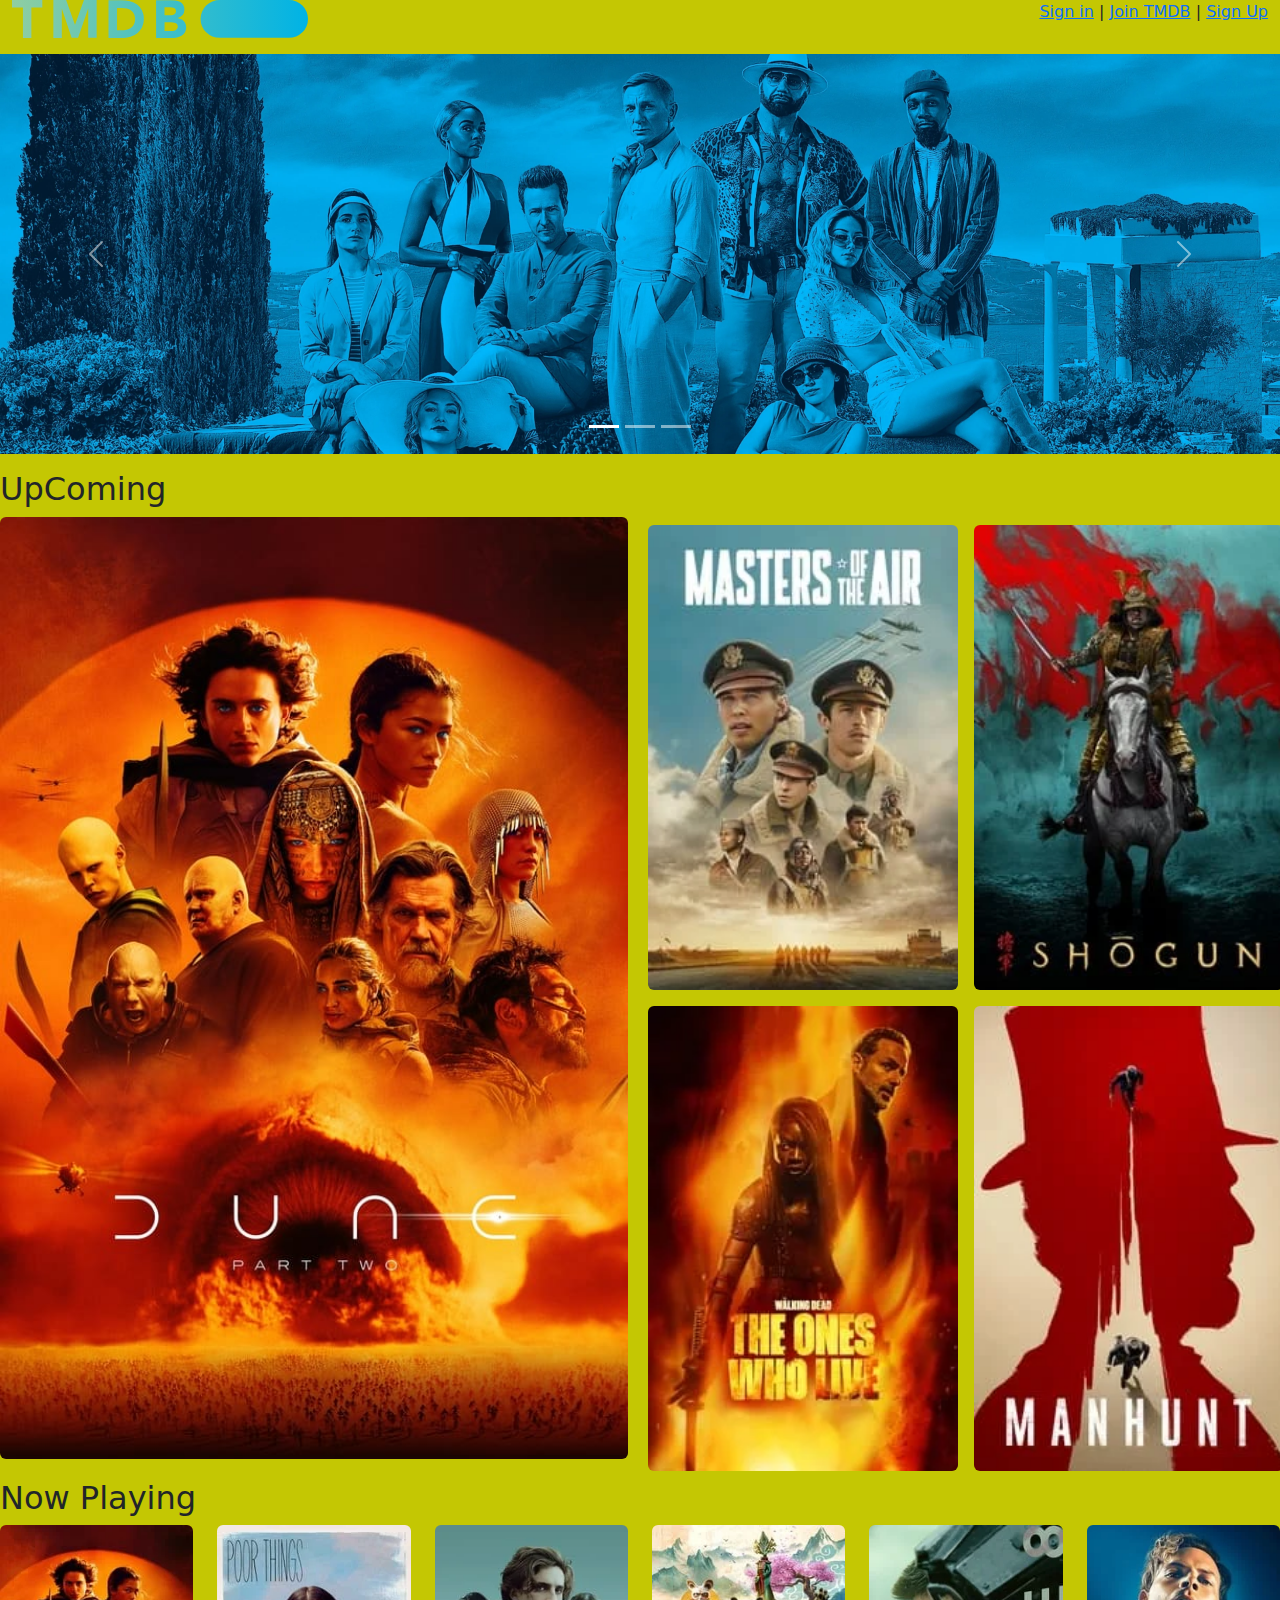
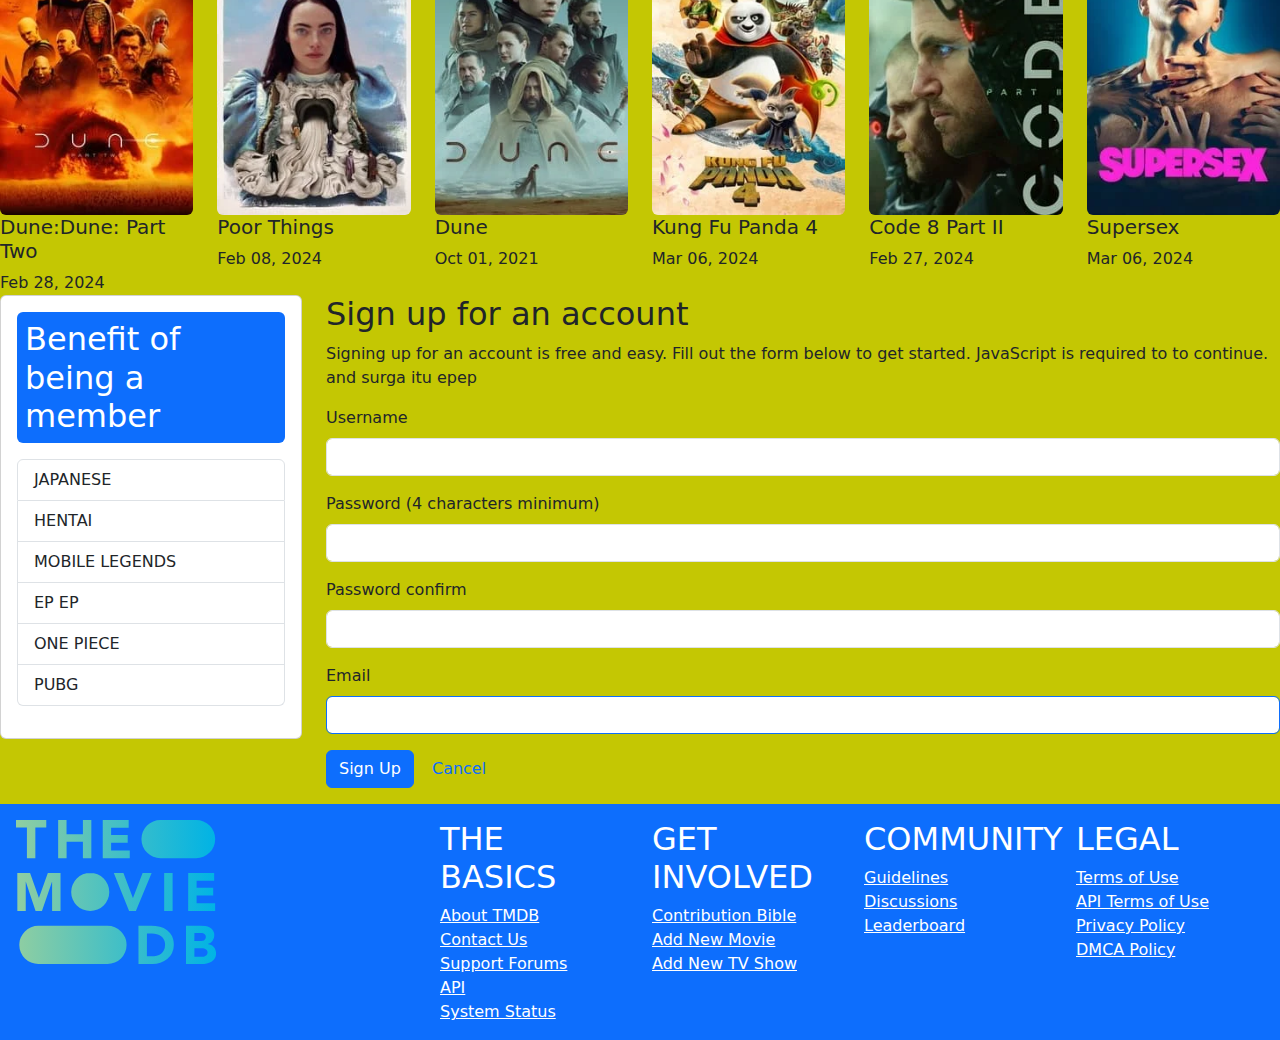
<file: bs/index.html>
<!DOCTYPE html>
<html lang="en">

<head>
    <meta charset="UTF-8">
    <meta name="viewport" content="width=device-width, initial-scale=1.0">
    <title>The Movie</title>
    <!-- link -->
    <link href="https://cdn.jsdelivr.net/npm/bootstrap@5.3.3/dist/css/bootstrap.min.css" rel="stylesheet"
        integrity="sha384-QWTKZyjpPEjISv5WaRU9OFeRpok6YctnYmDr5pNlyT2bRjXh0JMhjY6hW+ALEwIH" crossorigin="anonymous" />

    <script src="https://cdn.jsdelivr.net/npm/bootstrap@5.3.3/dist/js/bootstrap.bundle.min.js"></script>
</head>


<body>
    <div class="container-fluid">
        <div class="row">
            <!-- logo -->
            <div class="col-lg-3">
                <img src="img/logo.svg" alt="" class="img-responsive" />
            </div>
            <!-- link navigasi -->
            <div class="col-lg-9 text-end">
                <a href="#" class="link-primary">Sign in</a> |
                <a href="#" class="link-primary">Join TMDB</a> |
                <a href="#" class="link-primary">Sign Up</a>
            </div>
        </div>
    </div>

    <!-- Carousel -->
    <div id="demo" class="mt-3 carousel slide" data-bs-ride="carousel">

        <!-- Indicators/dots -->
        <div class="carousel-indicators">
            <button type="button" data-bs-target="#demo" data-bs-slide-to="0" class="active"></button>
            <button type="button" data-bs-target="#demo" data-bs-slide-to="1"></button>
            <button type="button" data-bs-target="#demo" data-bs-slide-to="2"></button>
        </div>

        <!-- The slideshow/carousel -->
        <div class="carousel-inner">
            <div class="carousel-item active">
                <img src="img/ban.jpg" alt="Los Angeles" class="d-block" style="width:100%">
            </div>
            <div class="carousel-item">
                <img src="img/ban18.jpg" alt="Chicago" class="d-block" style="width:100%">
            </div>
            <div class="carousel-item">
                <img src="img/ban17.webp" alt="New York" class="d-block" style="width:100%">
            </div>
        </div>

        <!-- Left and right controls/icons -->
        <button class="carousel-control-prev" type="button" data-bs-target="#demo" data-bs-slide="prev">
            <span class="carousel-control-prev-icon"></span>
        </button>
        <button class="carousel-control-next" type="button" data-bs-target="#demo" data-bs-slide="next">
            <span class="carousel-control-next-icon"></span>
        </button>
    </div>

    <!-- <div class="row mt-3"> -->
    <!-- <div class="row"> -->
    <!-- <div class="col-lg-12"> -->
    <!-- img BANNER -->
    <!-- <img src="img/ban.jpg" alt="" class="img-fluid" /> -->
    <!-- </div> -->
    <!-- </div> -->
    <!-- </div> -->

    <h2 class="mt-3">UpComing</h2>
    <div class="row">
        <div class="col-lg-6">
            <img src="img/ban8.jpg" alt="" class="d-block w-100 rounded">
        </div>

        <div class="col-lg-6 col-sm-12">
            <div class="row">
                <div class="col-lg-6 p-2 col-sm-6">
                    <img src="img/ban7.jpg" alt="" class="d-block w-100 rounded" />
                </div>
                <div class="col-lg-6 p-2 col-sm-6">
                    <img src="img/ban9.jpg" alt="" class="d-block w-100 rounded" />
                </div>
                <div class="col-lg-6 p-2 col-sm-6">
                    <img src="img/ban10.jpg" alt="" class="d-block w-100 rounded" />
                </div>
                <div class="col-lg-6 p-2 col-sm-6">
                    <img src="img/ban11.jpg" alt="" class="d-block w-100 rounded" />
                </div>
            </div>
        </div>
    </div>


    <h2>Now Playing</h2>
    <div class="row">
        <div class="col-lg-2 col-sm-4">
            <img src="img/ban1.jpg" alt="" class="d-block w-100 rounded">
            <h5>Dune:Dune: Part Two</h5>
            Feb 28, 2024
        </div>
        <div class="col-lg-2 col-sm-4">
            <img src="img/ban2.jpg" alt="" class="d-block w-100 rounded">
            <h5>Poor Things</h5>
            Feb 08, 2024
        </div>
        <div class="col-lg-2 col-sm-4">
            <img src="img/ban3.jpg" alt="" class="d-block w-100 rounded">
            <h5>Dune</h5>
            Oct 01, 2021
        </div>
        <div class="col-lg-2 col-sm-4">
            <img src="img/ban4.jpg" alt="" class="d-block w-100 rounded">
            <h5>Kung Fu Panda 4</h5>
            Mar 06, 2024
        </div>
        <div class="col-lg-2 col-sm-4">
            <img src="img/ban5.jpg" alt="" class="d-block w-100 rounded">
            <h5>Code 8 Part II</h5>
            Feb 27, 2024
        </div>
        <div class="col-lg-2 col-sm-4">
            <img src="img/ban6.jpg" alt="" class="d-block w-100 rounded">
            <h5>Supersex</h5>
            Mar 06, 2024
        </div>
    </div>
    <!-- akhir now playing -->

    <!-- awal sign up -->
    <div class="row">
        <div class="col-lg-3">
            <!-- teks benefit -->
            <div class="card">
                <div class="card-body">
                    <h2 class="bg-primary rounded text-white p-2">Benefit of being a member</h2>
                    <p class="cart-text">
                    <ul class="list-group">
                        <li class="list-group-item">JAPANESE</li>
                        <li class="list-group-item">HENTAI</li>
                        <li class="list-group-item">MOBILE LEGENDS</li>
                        <li class="list-group-item">EP EP</li>
                        <li class="list-group-item">ONE PIECE</li>
                        <li class="list-group-item">PUBG</li>
                    </ul>
                    </p>
                </div>
            </div>



        </div>
        <div class="col-lg-9">
            <!-- form sign up -->
            <h2>Sign up for an account</h2>
            <p>
                Signing up for an account is free and easy. Fill out the form below to get started. JavaScript is
                required to to continue.
                and surga itu epep
            </p>

            <form action="">
                <div class="mb-3">
                    <label for="" class="form-label">Username</label>
                    <input type="username" class="form-control" />
                </div>

                <div class="mb-3">
                    <label for="" class="form-label">Password (4 characters minimum)</label>
                    <input type="password" class="form-control" />
                </div>

                <div class="mb-3">
                    <label for="" class="form-label">Password confirm</label>
                    <input type="password" class="form-control" />
                </div>

                <div class="mb-3">
                    <label for="" class="form-label">Email</label>
                    <input type="email" class="form-control border border-primary" />
                </div>

                <button class="btn btn-primary">Sign Up</button>
                <button class="btn btn-default text-primary">Cancel</button>
            </form>

        </div>
    </div>
    <!-- akhir sign up -->

    <!-- awal footer -->
    <div class="row bg-primary mt-3 text-white p-3">
        <div class="col-lg-4">
            <img src="img/logo2.svg" alt="" class="d-block w-50" />
        </div>
        <div class="col-lg-2">
            <h2>THE BASICS</h2>
            <a href="#" class="text-white">About TMDB</a>       <br>
            <a href="#" class="text-white">Contact Us</a>       <br>
            <a href="#" class="text-white">Support Forums</a>   <br>
            <a href="#" class="text-white">API</a>              <br>
            <a href="#" class="text-white">System Status</a>    <br>
            

        </div>
        <div class="col-lg-2">
            <h2>GET INVOLVED</h2>
            <a href="#" class="text-white">Contribution Bible</a>   <br>
            <a href="#" class="text-white">Add New Movie</a>        <br>
            <a href="#" class="text-white">Add New TV Show</a>      <br>
           

        </div>
        <div class="col-lg-2">
            <h2>COMMUNITY</h2>
            <a href="#" class="text-white">Guidelines</a>   <br>
            <a href="#" class="text-white">Discussions</a>  <br>
            <a href="#" class="text-white">Leaderboard</a>  <br>
          
        </div>
        <div class="col-lg-2">
            <h2>LEGAL</h2>
            <a href="#" class="text-white">Terms of Use</a>         <br>
            <a href="#" class="text-white">API Terms of Use</a>     <br>
            <a href="#" class="text-white">Privacy Policy</a>       <br>
            <a href="#" class="text-white">DMCA Policy</a>          <br>

        </div>
    </div>

    <!-- akhir footer -->

</body>
<style>
    body {
        background-color: rgb(196, 199, 3);
    }
</style>

</html>
</file>
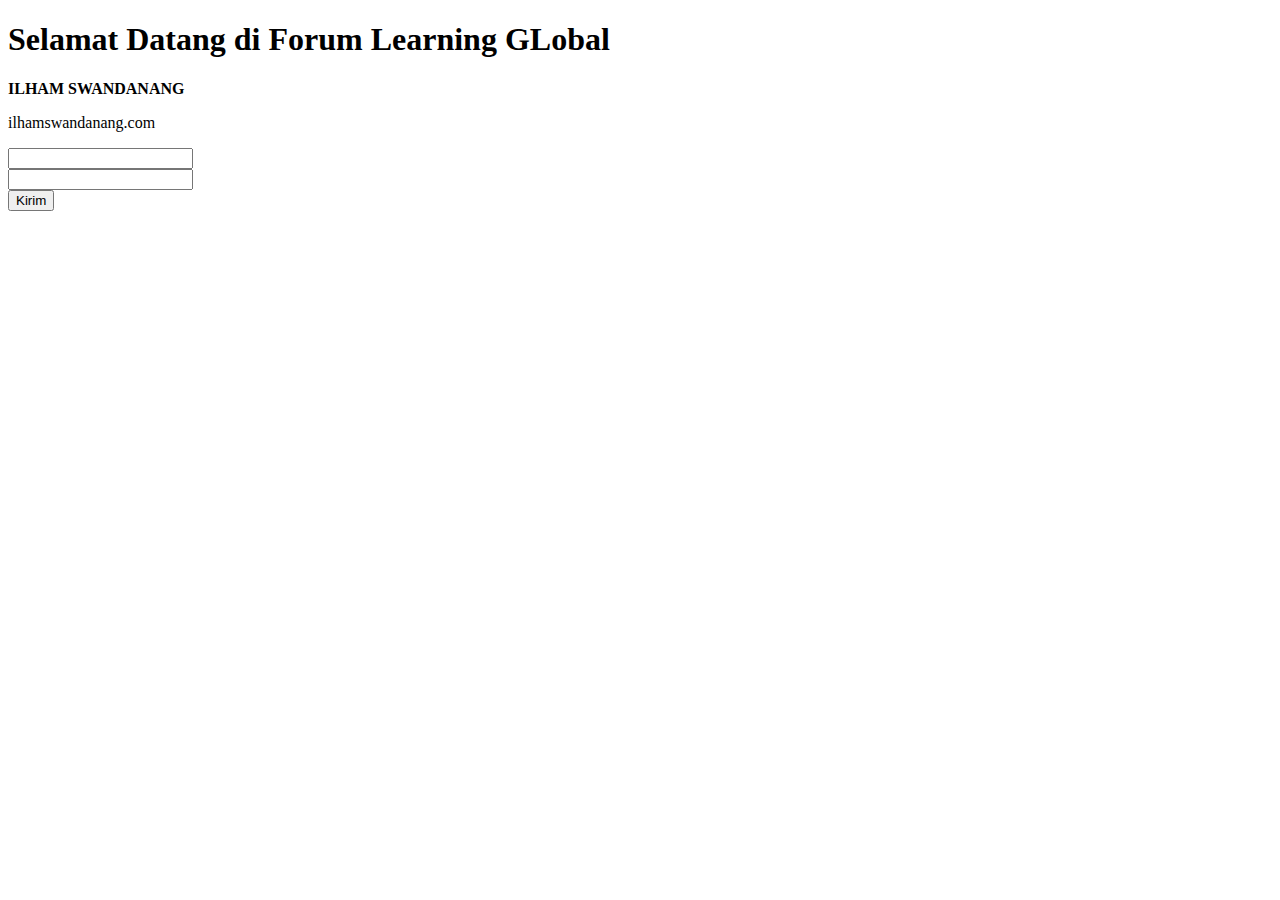
<file: javascript/index.html>
<!DOCTYPE html>
<html lang="en">
<head>
    <meta charset="UTF-8">
    <meta name="viewport" content="width=device-width, initial-scale=1.0">
    <title>Javascript</title>
</head>
<body>
    <h1 id="welcome"></h1>
    <p id="nama"></p>
    <p id="email"></p>

    <!-- formulir -->
    <input type="text" name="" id="txtNama"> <br>
    <input type="text" name="" id="txtEmail"> <br>
    <button id="btnKirim" onclick="tampil()">Kirim</button>



    <!-- panggil scriptjs -->
    <script src="script.js"></script>
</body>
</html>
</file>
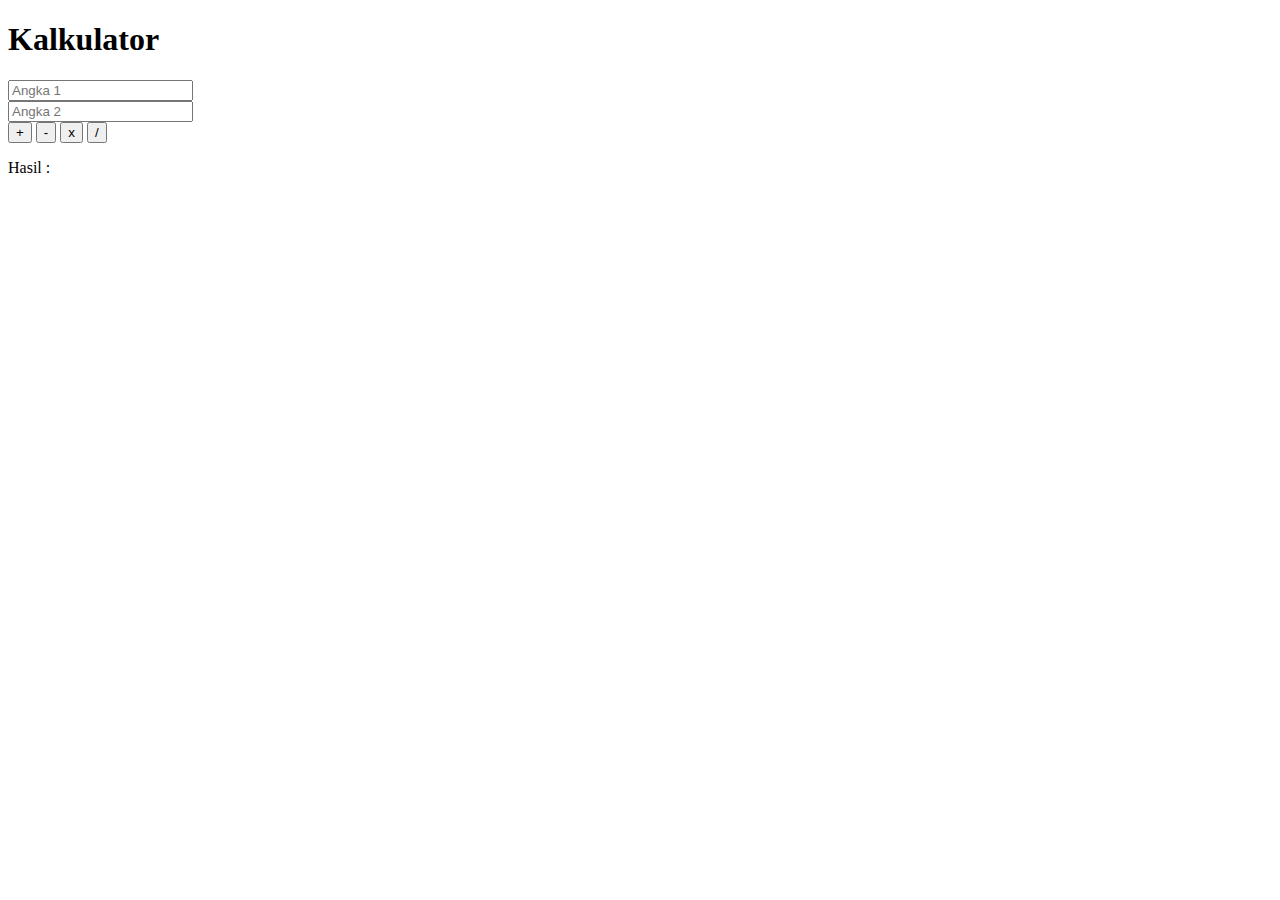
<file: latihan1/index.html>
<!DOCTYPE html>
<html lang="en">
<head>
    <meta charset="UTF-8">
    <meta name="viewport" content="width=device-width, initial-scale=1.0">
    <title>Calculator</title>

</head>
<body>
    <h1>Kalkulator</h1>
    <input type="text" id="angka1" placeholder="Angka 1" /> <br />
    <input type="text" id="angka2" placeholder="Angka 2" /> <br />

    <!-- <button onclick="getTambah()">+</button>
    <button onclick="getKurang()">-</button>
    <button onclick="getKali()">x</button>
    <button onclick="getBagi()">/</button>
    <br /> -->

    <button onclick="hitung('tambah')">+</button>
    <button onclick="hitung('kurang')">-</button>
    <button onclick="hitung('kali')">x</button>
    <button onclick="hitung('bagi')">/</button>
    <br />

    <p>Hasil : <label id="hasil"></label></p>

    <!-- panggil scriptjs -->
    <script src="script.js"></script>
</body>
</html>
</file>
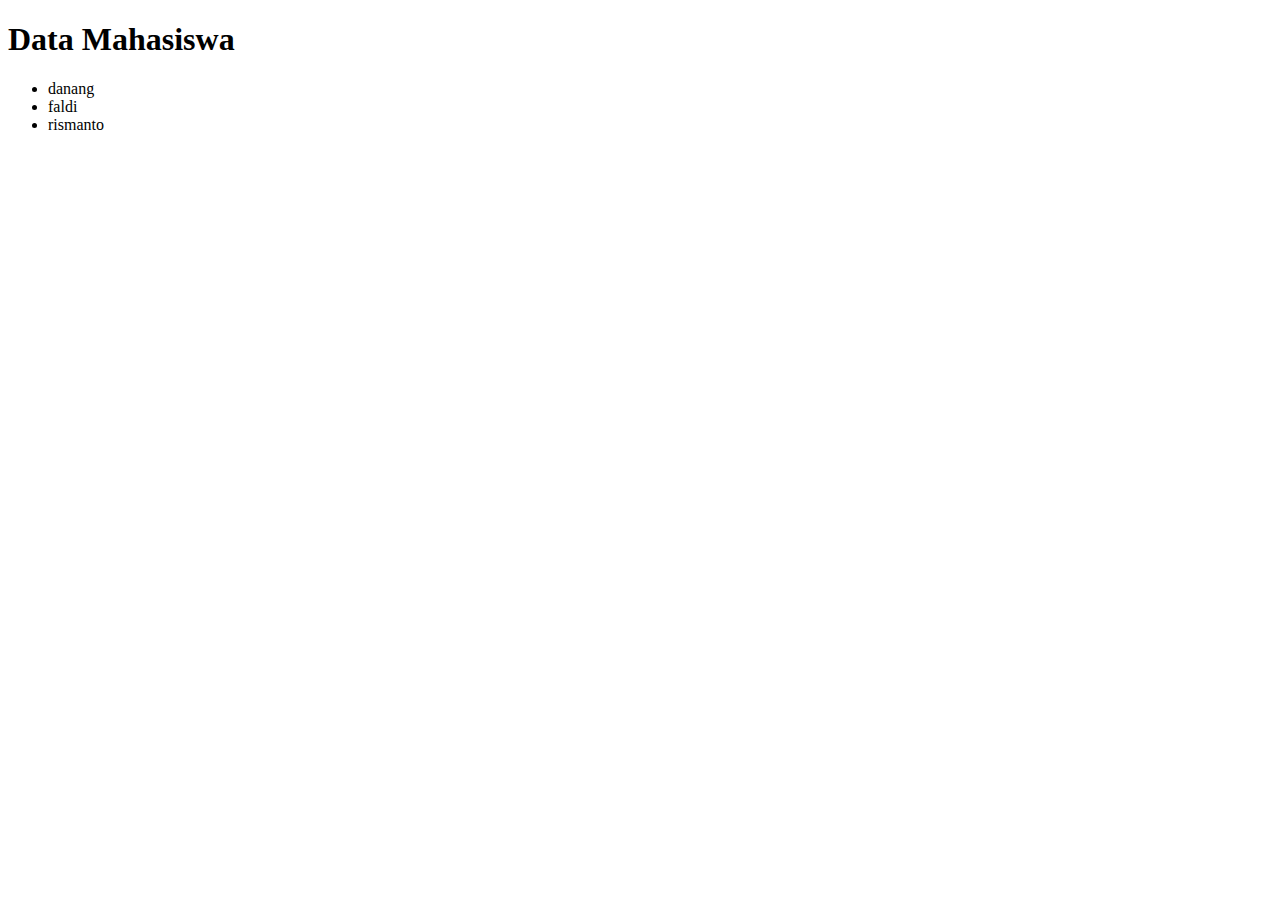
<file: latihan2/index.html>
<!DOCTYPE html>
<html lang="en">
<head>
    <meta charset="UTF-8">
    <meta name="viewport" content="width=device-width, initial-scale=1.0">
    <title>Array</title>
</head>
<body>
    <h1>Data Mahasiswa</h1>
    <ul id="listMhs"></ul>

    <script src="script.js"></script>
</body>
</html>
</file>
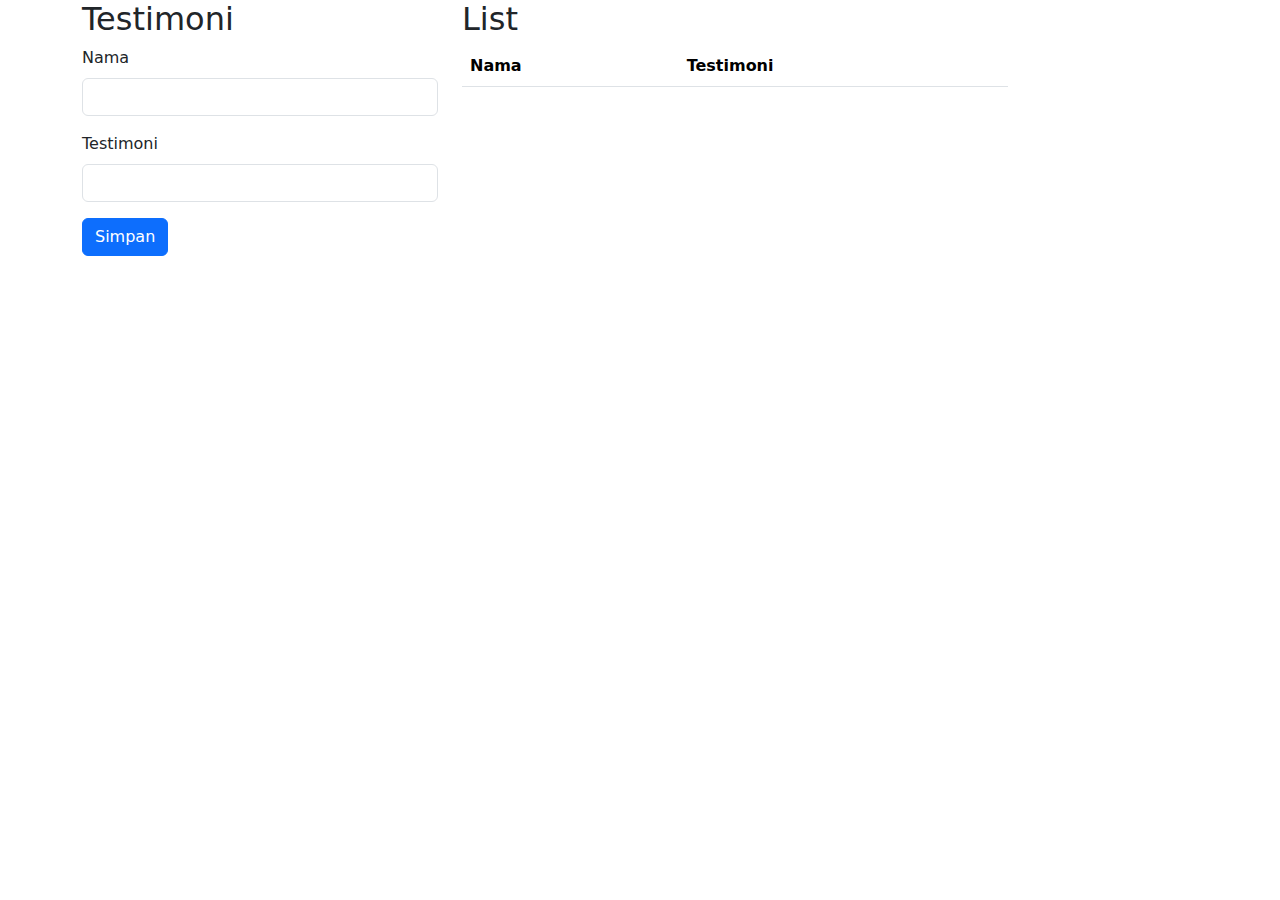
<file: latihanTestimoni/index.html>
<!DOCTYPE html>
<html lang="en">
<head>
    <meta charset="UTF-8">
    <meta name="viewport" content="width=device-width, initial-scale=1.0">
    <title>Testimoni</title>

    <link 
        href="https://cdn.jsdelivr.net/npm/bootstrap@5.3.3/dist/css/bootstrap.min.css" 
        rel="stylesheet" 
        integrity="sha384-QWTKZyjpPEjISv5WaRU9OFeRpok6YctnYmDr5pNlyT2bRjXh0JMhjY6hW+ALEwIH" 
        crossorigin="anonymous"
    />
</head>
<body>

    <div class="container">
        <div class="row">
            <div class="col-lg-4">
                <h2>Testimoni</h2>
                <div class="mb-3">
                    <label for="" class="form-label">Nama</label>
                    <input type="text" class="form-control" id="nama">
                </div>
                <div class="mb-3">
                    <label for="" class="form-label">Testimoni</label>
                    <input type="text" class="form-control" id="testimoni">
                </div>
                <button class="btn btn-primary" id="btnSimpan">Simpan</button>
            </div>
            <div class="col-lg-6">
                <h2>List</h2>
                <!-- <ul id="list"></ul> -->
                <table class="table">
                    <thead>
                        <tr>
                            <th>Nama</th>
                            <th>Testimoni</th>
                        </tr>
                    </thead>
                    <tbody id="list"></tbody>
                </table>
            </div>
        </div>
    </div>
    <script src="script.js"></script>

</body>
 
</html>
</file>
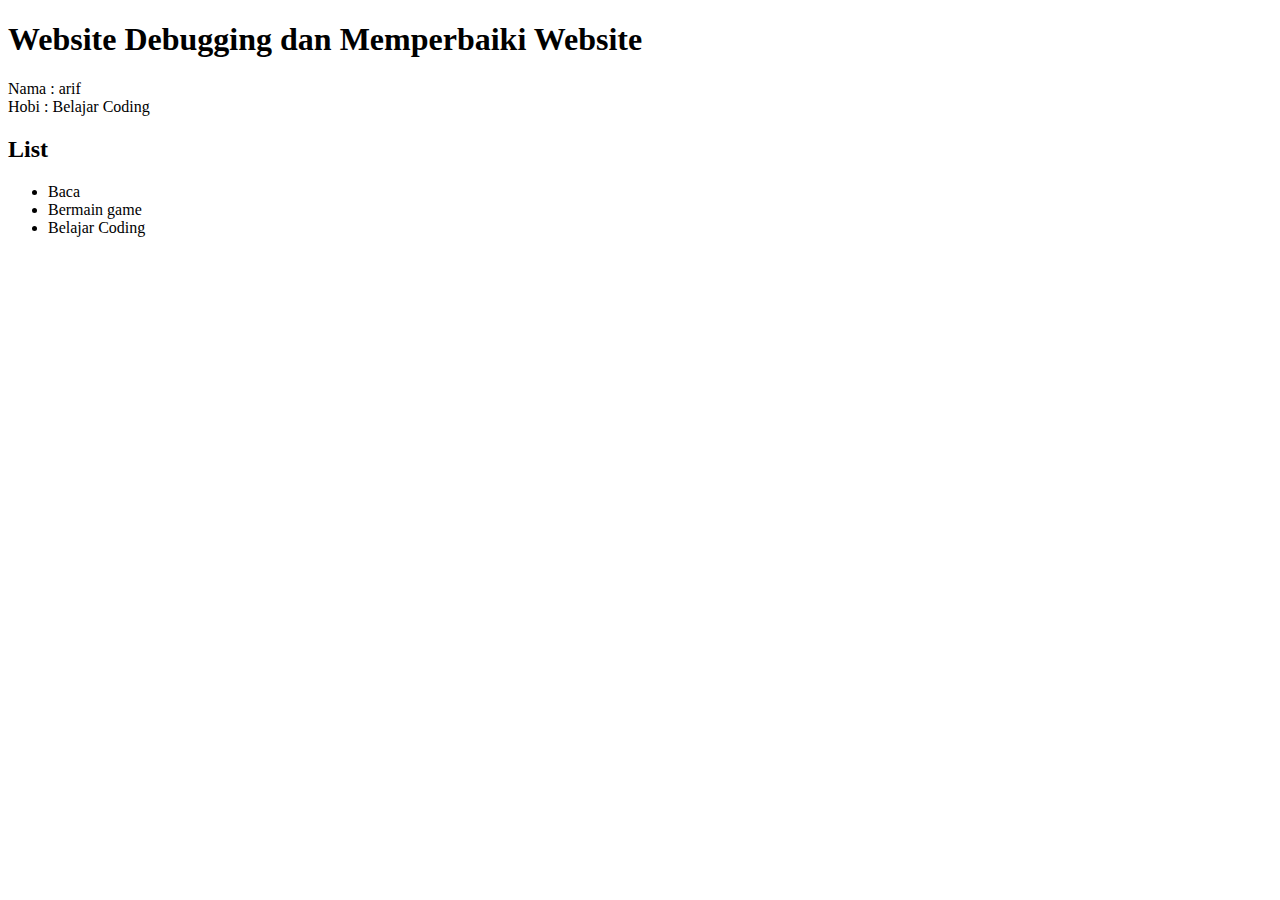
<file: Kuis1/Soal1/index.html>
<!DOCTYPE html>
<html lang="en">
<head>
    <meta charset="UTF-8">
    <meta name="viewport" content="width=device-width, initial-scale=1.0">
    <title>Soal 1</title>
</head>
<body>
    <h1>Website Debugging dan Memperbaiki Website</h1>
    <!-- Tampilkan Nama -->
    Nama : <label id="nama"></label> <br/>

    <!-- Tampilkan Hobi belajar Coding saja -->
    Hobi : <label id="hobi"></label>

    <h2>List</h2>
    <!-- Tampilkan semua hobi -->
    <ul id="listhobi"></ul>

    <script src="script.js"></script>
</body>
</html>
</file>
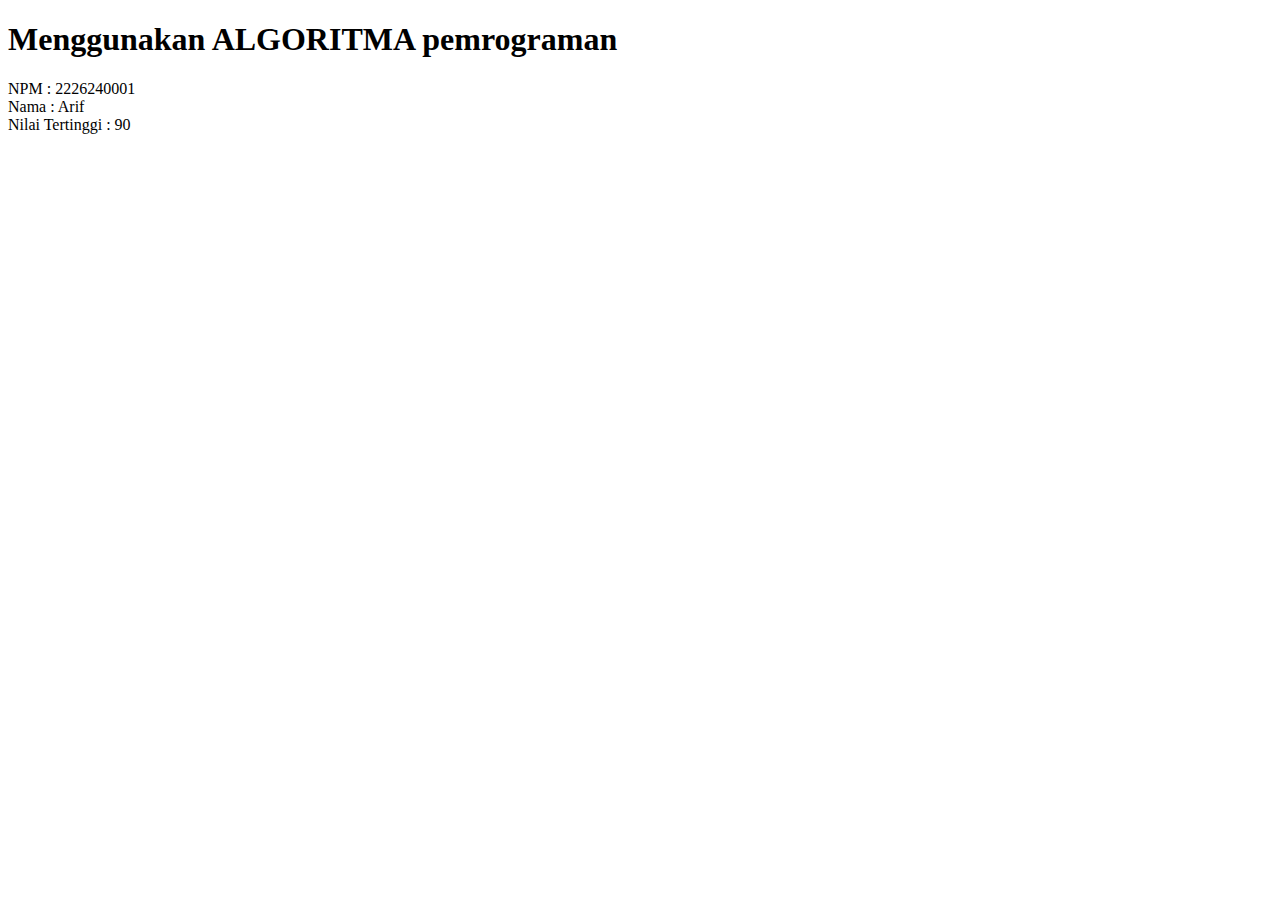
<file: Kuis1/Soal2/index.html>
<!DOCTYPE html>
<html lang="en">
<head>
    <meta charset="UTF-8">
    <meta name="viewport" content="width=device-width, initial-scale=1.0">
    <title>Soal 2</title>
</head>
<body>
    <!-- MEMAKAI ARRAY -->
    <h1>Menggunakan ALGORITMA pemrograman</h1>
    NPM : <label id="npm"></label> </br>
    Nama : <label id="nama"></label> </br>
    Nilai Tertinggi : <label id="nilaimax"></label>

    <script src="script.js"></script>
</body>
</html>
</file>
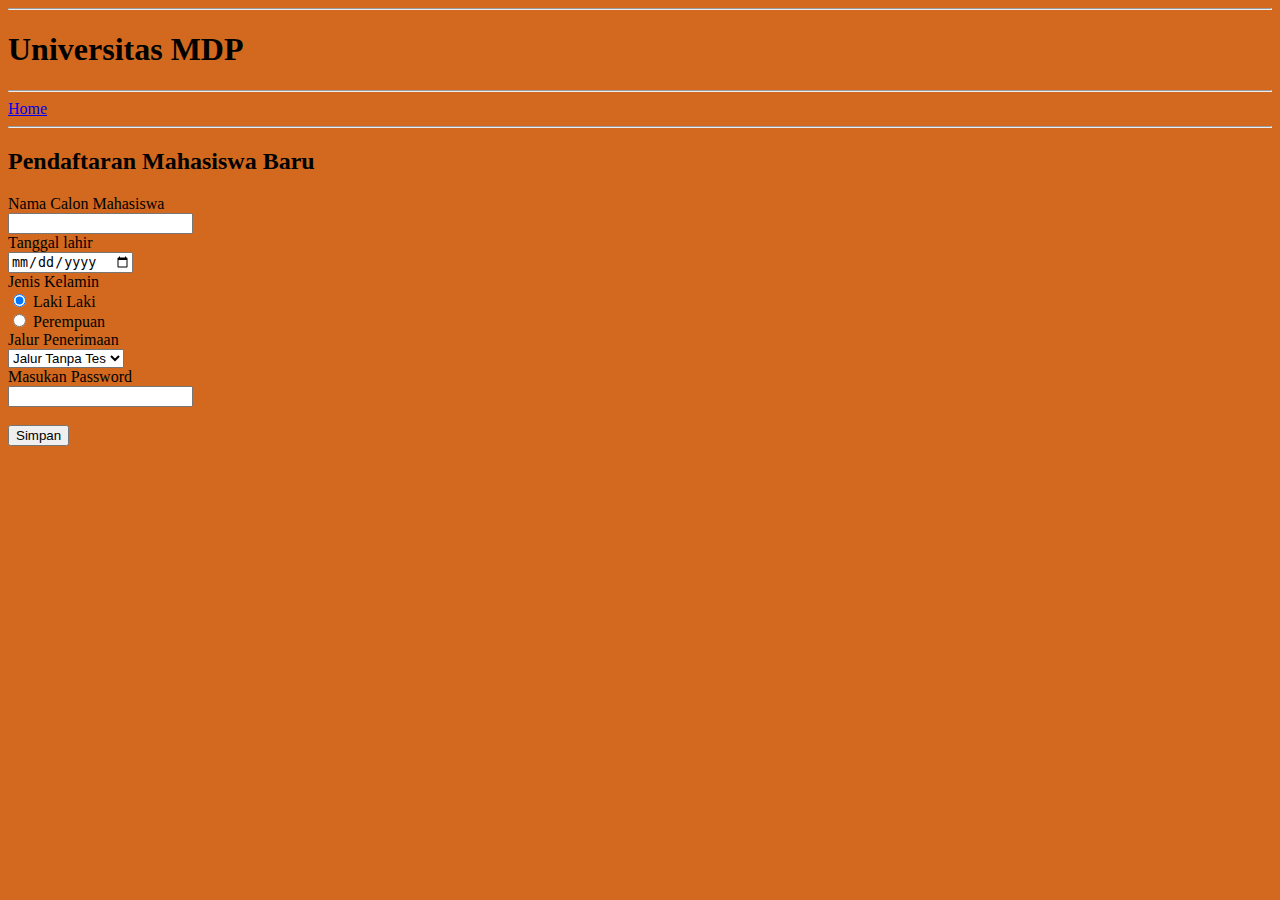
<file: daftar.html>
<!DOCTYPE html>
<html lang="en">
<head>
    <meta charset="UTF-8">
    <meta name="viewport" content="width=device-width, initial-scale=1.0">
    <title>Document</title>
</head>
<body>
    <hr>
    <h1>Universitas MDP</h1>
    <hr>
    <a href="index.html"> Home</a>
    <hr>
    <h2>Pendaftaran Mahasiswa Baru</h2>

    <!-- FORM -->
    <form action="proses.php" method="post">
        Nama Calon Mahasiswa <br>
        <input type="text" name="nama" id="nama" required /> <br />

        Tanggal lahir <br />
        <input type="date" name="tgl_lahir" id="tgl_lahir"> <br />

        Jenis Kelamin <br />
        <input type="radio" name="JK" id="JKL" value="L"  checked /> Laki Laki <br />
        <input type="radio" name="JK" id="JKP" value="P" /> Perempuan <br />

        Jalur Penerimaan <br />
        <select name="JP" id="JP">
            <option value="JTT">Jalur Tanpa Tes</option> 
            <option value="JT">Jalur Tes</option>
            <option value="Jb">Jalur Beasiswa</option>
        </select> <br />

        Masukan Password <br />
        <input type="password" name="ppp" id="ppp"> <br />
    <br>
        <button type="submit">Simpan</button>

    </form>
<style>
    body{
        background-color: chocolate;
    }
</style>

</body>
</html>
</file>
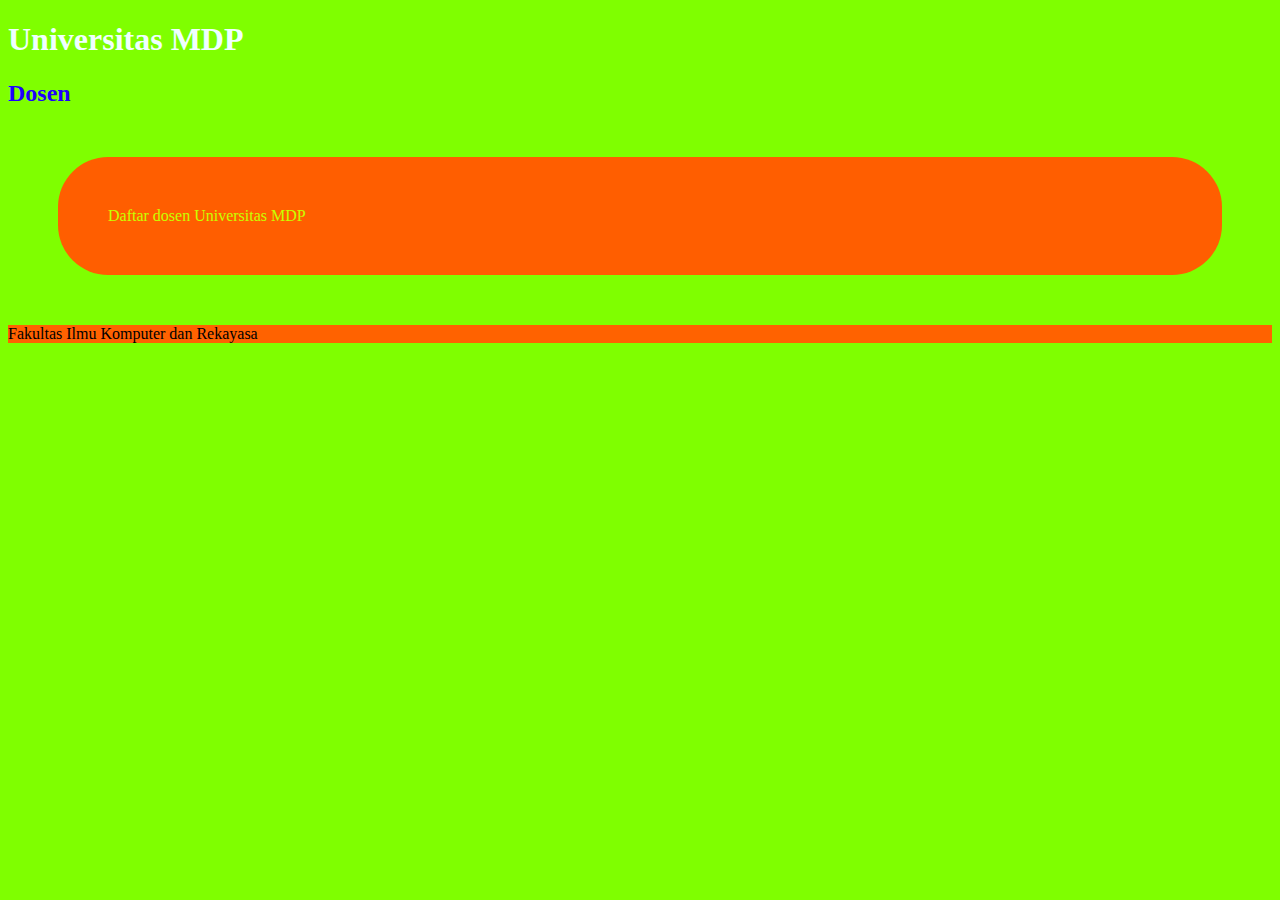
<file: dosen.html>
<!DOCTYPE html>
<html lang="en">
<head>
    <meta charset="UTF-8">
    <meta name="viewport" content="width=device-width, initial-scale=1.0">
    <title>Dosen</title>
    <!-- internal CSS -->
    <style>
        /* element selector */
        /* website color hunt */
        body{
            background-color:chartreuse;
        }

        h1{
            color:azure;
        }

        /* class selector */
        .text_danger {
            color: rgb(30, 0, 255);
        }

        .text_succes {
            color:rgb(200, 255, 0);
        }

        .bg-primary{
            background-color:rgb(255, 94, 0);
        }

        .p-1{
            padding: 50px;
        }

        .pt-1{
            padding-top: 10px;
        }
        .m-1{
            margin: 50px;
        }
        .rounded {
            border-radius: 50px;
        }
    </style>
</head>
<body>
    <h1>Universitas MDP</h1>
    <h2 class="text_danger">Dosen</h2>
    <p class="text_succes bg-primary p-1 m-1 rounded">Daftar dosen Universitas MDP</p>
    <!-- inline CSS -->
    <p style="background-color: rgb(255, 98, 0);">Fakultas Ilmu Komputer dan Rekayasa</p>
</body>
</html>
</file>
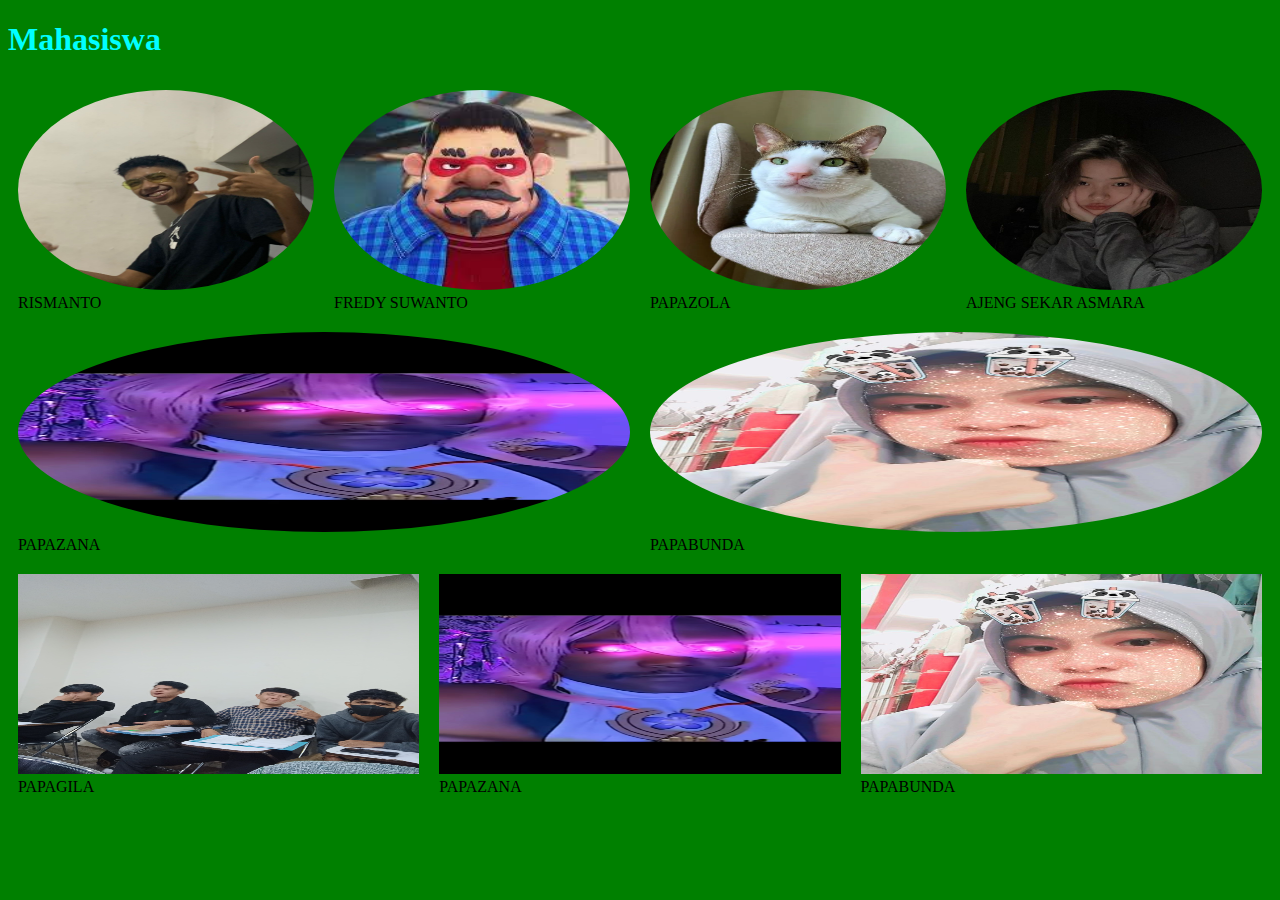
<file: mahasiswa.html>
<!DOCTYPE html>
<html lang="en">

<head>
    <meta charset="UTF-8">
    <meta name="viewport" content="width=device-width, initial-scale=1.0">
    <title>Mahasiswa</title>
    <link rel="stylesheet" href="style.css">
</head>

<body>
    <h1 class="text-primary">Mahasiswa</h1>
    <div class="row">
        <div class="col-lg-3 p-1 col-sm-6">
            <img src="img/WhatsApp Image 2024-02-20 at 13.33.11_d6386974.jpg" alt="" class="img-responsive circle" />
            RISMANTO
        </div>
        <div class="col-lg-3 p-1 col-sm-6">
            <img src="img/download.jpg" alt="" class="img-responsive circle" />
            FREDY SUWANTO
        </div>
        <div class="col-lg-3 p-1 col-sm-6">
            <img src="img/008725700_1705920578-WhatsApp_Image_2024-01-22_at_13.01.19.webp" alt=""
                class="img-responsive circle" />
            PAPAZOLA
        </div>
        <div class="col-lg-3 p-1 col-sm-6">
            <img src="img/WhatsApp Image 2024-01-18 at 12.49.30_dfb22d63.jpg" alt="" class="img-responsive circle" />
            AJENG SEKAR ASMARA
        </div>
    </div>
    <div class="col-gg-2 p-1 col-sm-n">
        <img src="img/gg.jpg" alt="" class="img-responsive circle">
        PAPAZANA
    </div>
    <div class="col-gg-2 p-1 col-sm-n">
        <img src="img/WhatsApp Image 2024-01-18 at 12.49.30_26fdac1a.jpg" alt="" class="img-responsive circle">
        PAPABUNDA
    </div>
    <div class="col-lg-4 p-1">
        <img src="img/kawan.jpg" alt="" class="img-responsive">
        PAPAGILA
    </div>
    <div class="col-lg-4 p-1">
        <img src="img/gg.jpg" alt="" class="img-responsive">
        PAPAZANA
    </div>
    <div class="col-lg-4 p-1">
        <img src="img/WhatsApp Image 2024-01-18 at 12.49.30_26fdac1a.jpg" alt="" class="img-responsive">
        PAPABUNDA
    </div>
</body>

</html>
</file>
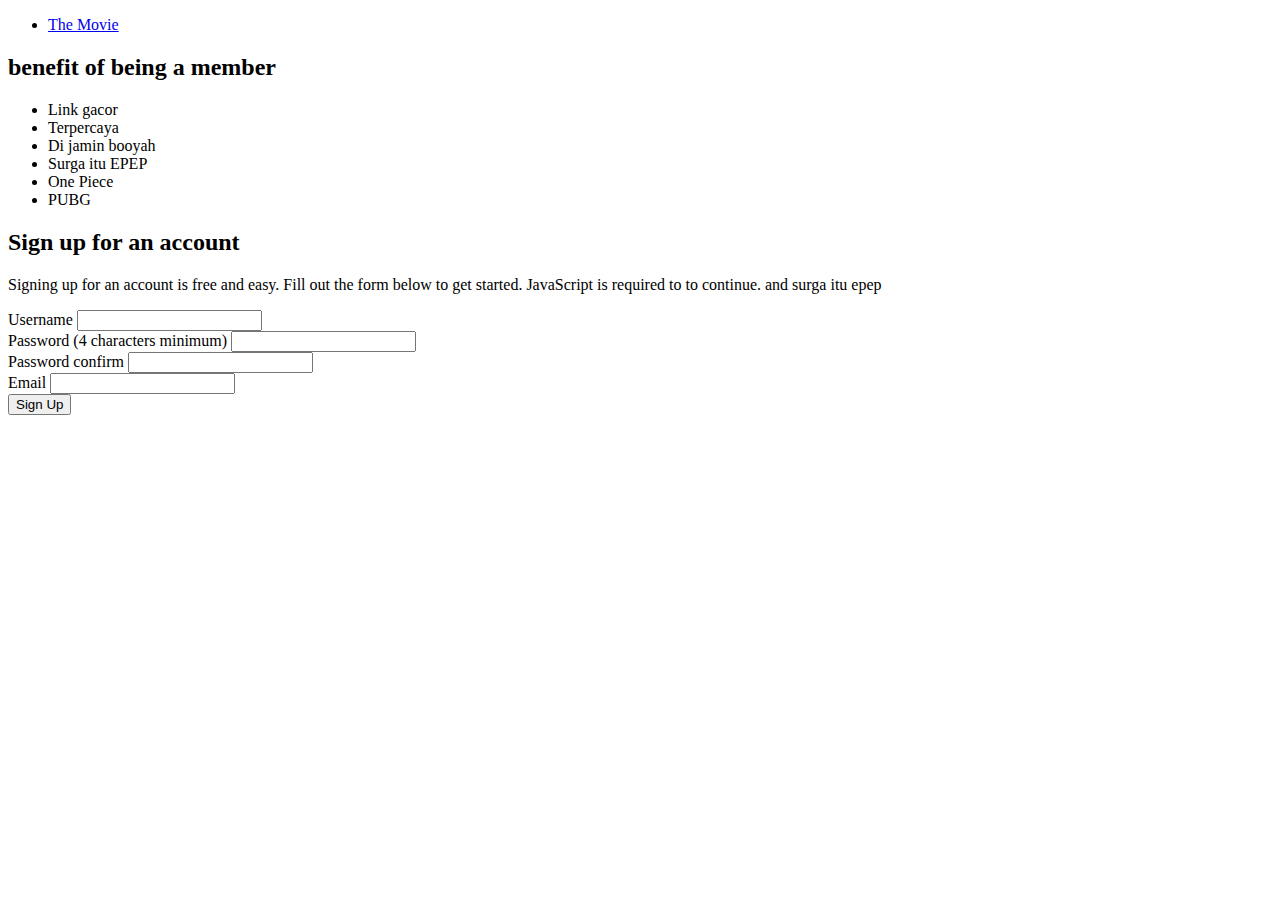
<file: bs/joinTMDB.html>
<!DOCTYPE html>
<html lang="en">
<head>
    <meta charset="UTF-8">
    <meta name="viewport" content="width=device-width, initial-scale=1.0">
    <title>Join</title>
</head>
<body>
    <header>
        <div class="main-nav">
            <ul>
                <li><a href="index.html">The Movie</a></li>
                
            </ul>
        </div>
    </header>
    <!-- awal sign up -->
    <div class="row">
        <div class="col-lg-3">
            <!-- teks benefit -->
            <div class="card">
                <div class="card-body">
                    <h2 class="bg-primary rounded text-white p-2">benefit of being a member</h2>
                    <p class="cart-text">
                        <ul class="list-group">
                            <li class="list-group-item">Link gacor</li>
                            <li class="list-group-item">Terpercaya</li>
                            <li class="list-group-item">Di jamin booyah</li>
                            <li class="list-group-item">Surga itu EPEP</li>
                            <li class="list-group-item">One Piece</li>
                            <li class="list-group-item">PUBG</li>
                          </ul>
                    </p>
                </div>
            </div>



        </div>
        <div class="col-lg-9">
            <!-- form sign up -->
            <h2>Sign up for an account</h2>
            <p>
                Signing up for an account is free and easy. Fill out the form below to get started. JavaScript is required to to continue.
                and surga itu epep
            </p>

            <form action="">
                <div class="mb-3">
                    <label for="" class="form-label">Username</label>
                    <input type="username" class="form-control" />
                </div>

                <div class="mb-3">
                    <label for="" class="form-label">Password (4 characters minimum)</label>
                    <input type="password" class="form-control" />
                </div>

                <div class="mb-3">
                    <label for="" class="form-label">Password confirm</label>
                    <input type="password" class="form-control" />
                </div>

                <div class="mb-3">
                    <label for="" class="form-label">Email</label>
                    <input type="email" class="form-control" />
                </div>

                <button class="btn btn-primary">Sign Up</button>
            </form>

        </div>
    </div>
    <!-- akhir sign up -->
</body>
</html>
</file>
<file: style.css>
*{
    box-sizing: border-box;
}
/* element selector */
body {
    background-color: rgb(227, 14, 121);
    font-family: Times New Roman;
}
/* media query */
/* tablet : layout yang ditampilkan 2 kolom */
@media screen and (min-width: 600px)  {
    body {
        background-color: yellow;
    }
    .col-sm-6{
        width: 50%;   
        float: left;
    }
    .col-sm-n{
        width: 100%;
        float: left;
    }
}

/* dekstop : layout yang ditampilkan 4 kolom */
@media screen and (min-width: 992px) {
    body {
        background-color: green;
    } 
    .col-lg-3{
        width: 25%;
        float: left;
    }
    .col-gg-2{
        width: 50%;
        float: left;
    }
    .col-lg-4{
        width: 33.33%;
        float: left;
    }
}

/* class selector */
.text-primary{
    color:aqua;
}

/* .col-50{
    width: 50%;
    float: left;
} */
.img-responsive{
    width: 100%;
    max-height: 200px;
}

.circle{
    border-radius: 50%;
}

.rounded{
    border-radius: 20px;
}

.p-1{
    padding: 10px;
}

.row::after{
    content: "";
    clear:both;
    display: table;
}
</file>
